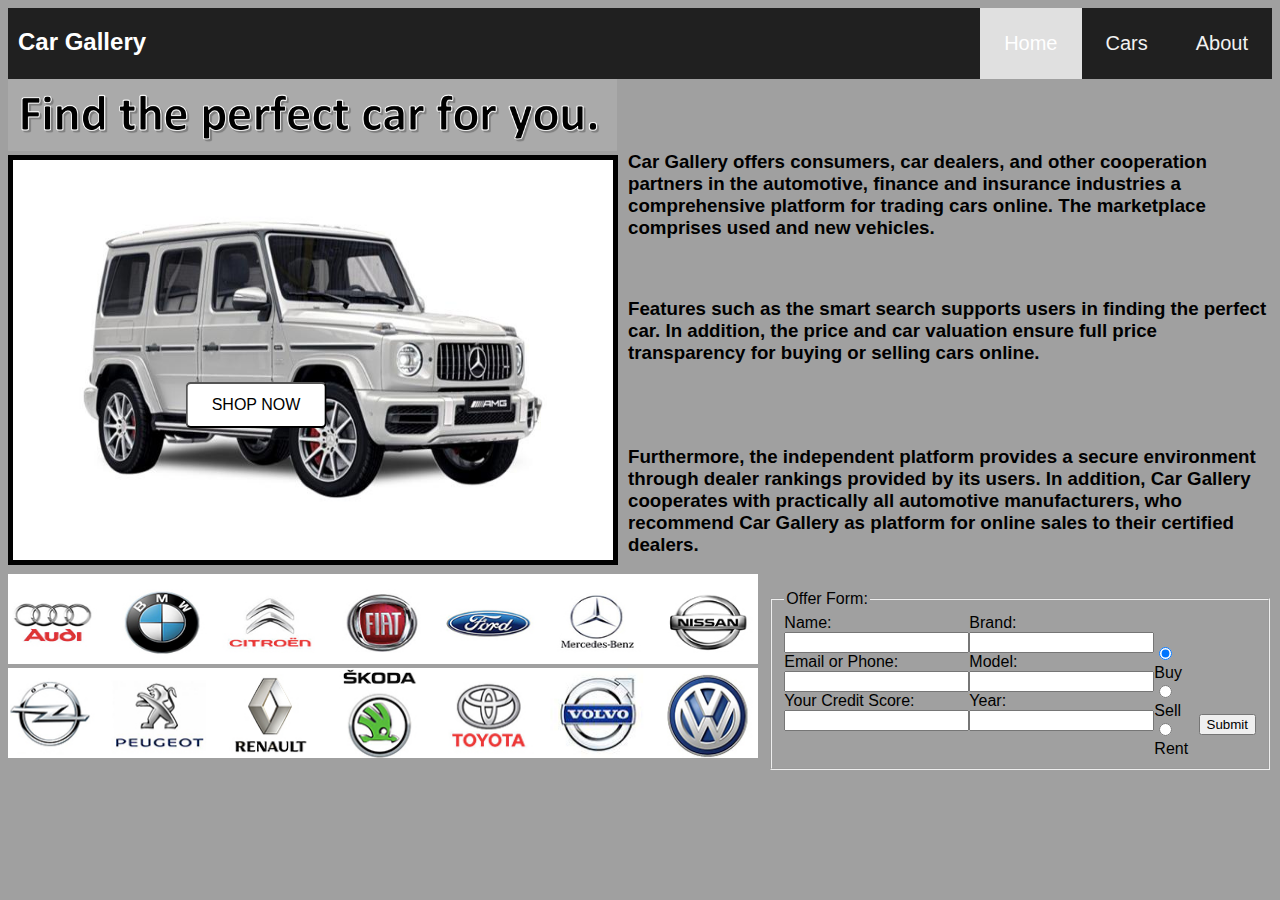
<file: Web Fundamentals/index.html>
<!DOCTYPE html>
<html>

<head>
    <meta charset="UTF-8">
    <meta name="viewport" content="width=device-width, initial-scale=1.0, maximum-scale=1.0, user-scalable=0" />
    <link rel="stylesheet" type="text/css" href="style.css">
</head>
<script src="index.js">
</script>
<style>
    .button-image .button-center {
        position: absolute;
        top: 45%;
        left: 20%;
        transform: translate(-50%, -50%);
        -ms-transform: translate(-50%, -50%);
        background-color: white;
        color: black;
        font-size: 16px;
        padding: 12px 24px;
        cursor: pointer;
        border-radius: 5px;
    }
    
    .button-image .button-center a {
        text-decoration: none;
    }
    
    .button-image .button-center:hover {
        background-color: red;
    }
    
    .main-first {
        display: grid;
        grid-template-columns: auto auto;
    }
    
    .main-left {
        display: grid;
        grid-template-rows: : 1fr 3fr;
    }
    
    .main-right {
        display: grid;
        grid-template-rows: 1fr 1fr 1fr;
        padding-left: 10px;
        padding-top: 53px;
    }
    
    fieldset {
        display: inline-grid;
        grid-template-columns: auto auto auto auto;
        margin-top: 16px;
    }
    
    .offer-last {
        padding-top: 30px;
    }
    
    .submit {
        padding-top: 100px;
    }

    .second-container{
      display: grid;
      grid-template-columns: auto auto; 
    }
</style>

<body>
    <title> Cars </title>
    <div class="topnav">
        <h2 class="nav-title">Car Gallery</h2>
        <a href="about.html">About</a>
        <a href="gallery.html">Cars</a>
        <a class="active" href="index.html">Home</a>
    </div>

    <!-- <div class="cont"> 
  <div class="item1"> <h2> sol blok </h2></div>

  <div=class="item2"> <h2> sag blok </h2></div>
</div> -->

    <div class="main-first">
        <div class="main-left">
            <img src="slogan.png" height="71.5" class=""> </img>

            <div class="button-image">
                <a href="gallery.html">
                    <button class="button-center"> SHOP NOW </button>
                </a>
                <img src="data/mercedes-benz-g.jpeg" alt="merco" width="600" height="400" border='5'>
            </div>
        </div>

        <div class="main-right">
            <h3> Car Gallery offers consumers, car dealers, and other cooperation partners in the automotive, finance and insurance industries a comprehensive platform for trading cars online. The marketplace comprises used and new vehicles. <br> </h3>
            <h3> Features such as the smart search supports users in finding the perfect car. In addition, the price and car valuation ensure full price transparency for buying or selling cars online. <br> </h3>
            <h3> Furthermore, the independent platform provides a secure environment through dealer rankings provided by its users.
In addition, Car Gallery cooperates with practically all automotive manufacturers, who recommend Car Gallery as platform for online sales to their certified dealers. </h3>
        </div>
    </div>

    <div class="second-container">
      <div>
         <img src="ss.png" height="90px" width="750px" alt="brands">
        <img src="ss2.png" height="90px" width="750px" alt="brands">
      </div>
    <div>
    <form class="">
        <fieldset>
            <legend>Offer Form:</legend>

            <div>
                Name:
                <br>
                <input type="text" name="name">
                <br> Email or Phone:
                <br>
                <input type="text" name="contact">
                <br> Your Credit Score:
                <br>
                <input type="text" name="credit-score">
                <br>
            </div>
            <div>

                Brand:
                <br>
                <input type="text" name="brand">
                <br> Model:
                <br>
                <input type="text" name="model">
                <br> Year:
                <br>
                <input type="text" name="year" r>
                <br>
            </div>
            <div class="offer-last">
                <input type="radio" name="type" value="buy" checked> Buy
                <br>
                <input type="radio" name="type" value="sell"> Sell
                <br>
                <input type="radio" name="type" value="rent"> Rent
                <br>
            </div>
            <div class="submit">
                <button onclick="offer_alert()"> Submit </button>
            </div>

        </fieldset>
    </form>
  </div>

  </div>
    <!-- http://about.autoscout24.com/au-company/au-company-portrait.aspx -->

</body>

</html>
</file>
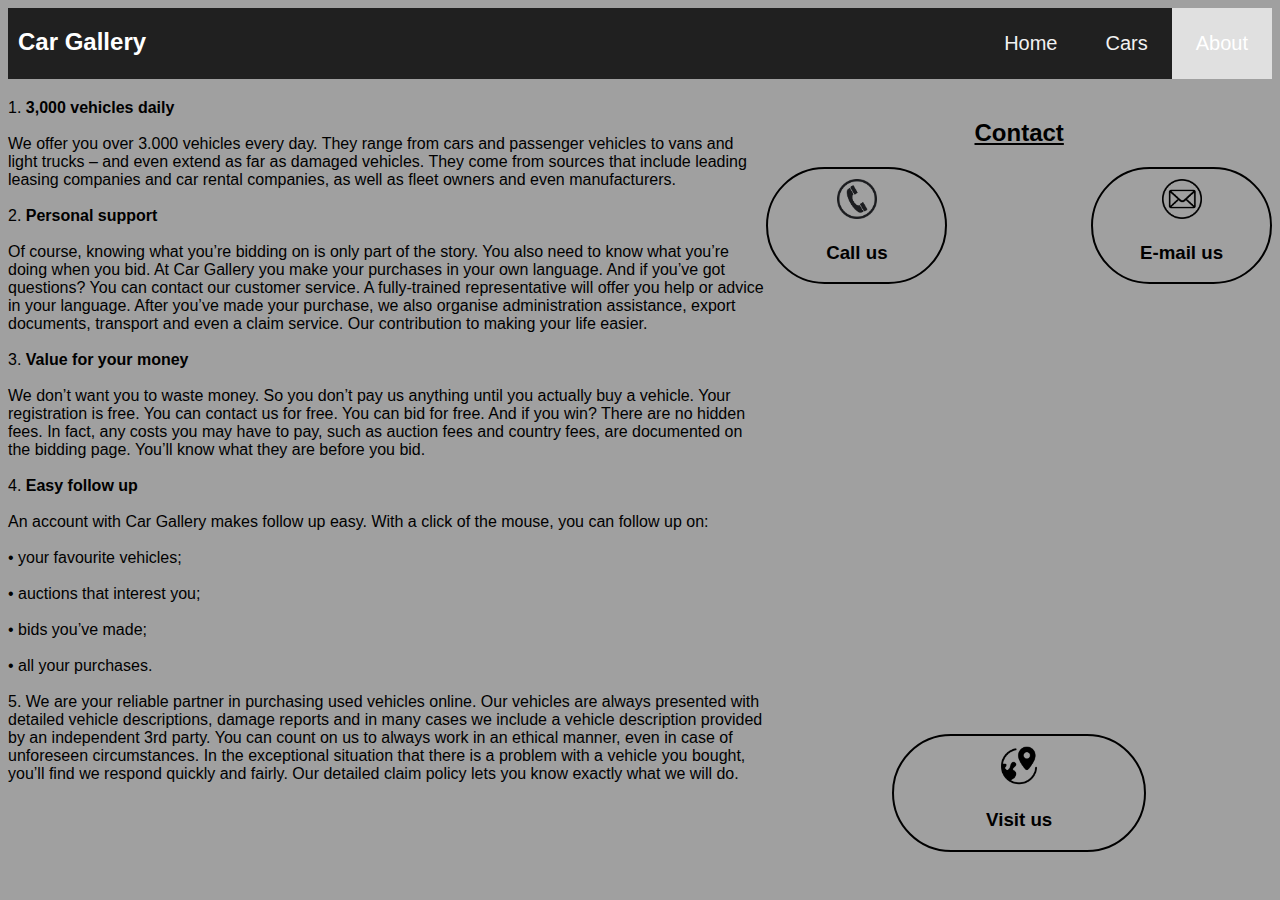
<file: Web Fundamentals/about.html>
<!DOCTYPE html>
<html>

<head>
    <meta charset="UTF-8">
    <meta name="viewport" content="width=device-width, initial-scale=1.0, maximum-scale=1.0, user-scalable=0" />
    <title>About us</title>
    <link rel="stylesheet" type="text/css" href="style.css">
</head>

<body>

    <style>
        .main {
            display: grid;
            grid-template-columns: 60% 40%;
        }
        
        .a-center {
            display: block;
            margin-left: auto;
            margin-right: auto;
            text-align: center;
            text-decoration: none;
            color: black;
            margin-top: 10px;
        }
        
        .left-box {
            padding-top: 20px;
        }
        
        .right-box {
            padding-top: 20px;
        }
        
        .right-box iframe {
            display: block;
            width: 100%;
        }
        
        .tel-div {
            float: left;
            width: 35%;
            border-radius: 100px;
            border: 2px solid;
            border-color: black;
        }
        
        .mail-div {
            float: right;
            width: 35%;
            border-radius: 100px;
            border: 2px solid;
            border-color: black;
        }
        
        .visit-div {
            border-radius: 100px;
            border: 2px solid;
            border-color: black;
            display: block;
            margin-left: auto;
            margin-right: auto;
            width: 250px;
        }
    </style>

    <div class="topnav">
        <h2 class="nav-title"> Car Gallery </h2>
        <a class="active" href="about.html">About</a>
        <a href="gallery.html">Cars</a>
        <a href="index.html">Home</a>
    </div>

    <div class="main">
        <div class="left-box" <h3> 1. <b> 3,000 vehicles daily </b>
            <br> </br>
            We offer you over 3.000 vehicles every day. They range from cars and passenger vehicles to vans and light trucks – and even extend as far as damaged vehicles. They come from sources that include leading leasing companies and car rental companies, as well as fleet owners and even manufacturers.

            <br> </br>
            2. <b> Personal support </b>
            <br> </br>
            Of course, knowing what you’re bidding on is only part of the story. You also need to know what you’re doing when you bid. At Car Gallery you make your purchases in your own language. And if you’ve got questions? You can contact our customer service. A fully-trained representative will offer you help or advice in your language. After you’ve made your purchase, we also organise administration assistance, export documents, transport and even a claim service. Our contribution to making your life easier.

            <br> </br>
            3. <b> Value for your money </b>
            <br> </br>
            We don’t want you to waste money. So you don’t pay us anything until you actually buy a vehicle. Your registration is free. You can contact us for free. You can bid for free. And if you win? There are no hidden fees. In fact, any costs you may have to pay, such as auction fees and country fees, are documented on the bidding page. You’ll know what they are before you bid.
            <br> </br>

            4. <b> Easy follow up </b>
            <br> </br>
            An account with Car Gallery makes follow up easy. With a click of the mouse, you can follow up on:
            <br> </br>
            • your favourite vehicles;
            <br> </br>
            • auctions that interest you;
            <br> </br>
            • bids you’ve made;
            <br> </br>
            • all your purchases.
            <br> </br>

            5. We are your reliable partner in purchasing used vehicles online. Our vehicles are always presented with detailed vehicle descriptions, damage reports and in many cases we include a vehicle description provided by an independent 3rd party. You can count on us to always work in an ethical manner, even in case of unforeseen circumstances. In the exceptional situation that there is a problem with a vehicle you bought, you’ll find we respond quickly and fairly. Our detailed claim policy lets you know exactly what we will do. </h3>

        </div>

        <div class="right-box">
            <h2 class="centered"> <u> Contact </u> </h2>
            <div class="tel-div">
                <a href="tel:5555555555" class="a-center"> <img src="phone.png" height="40" width="40" />
                    <h3> Call us </h3> </a>
            </div>
            <div class="mail-div">
                <a href="mailto:berkininceoglu@yahoo.com" class="a-center"> <img src="email.png" height="40" width="40" />
                    <h3> E-mail us </h3> </a>
            </div>
            <iframe src="https://www.google.com/maps/embed?pb=!1m18!1m12!1m3!1d423283.43555428216!2d-118.69191918965386!3d34.02073049702749!2m3!1f0!2f0!3f0!3m2!1i1024!2i768!4f13.1!3m3!1m2!1s0x80c2c75ddc27da13%3A0xe22fdf6f254608f4!2sLos%20Angeles%2C%20CA%2C%20USA!5e0!3m2!1sen!2ssi!4v1576167696579!5m2!1sen!2ssi" class="a-center" width="400" height="450" frameborder="0" style="border:0;" allowfullscreen=""></iframe>
            <div class="visit-div">
                <a class="a-center" border="1px solid"> <img src="location.png" height="40" width="40" />
                    <h3> Visit us</h3> </a>
            </div>

        </div>
    </div>

</body>

</html>

<!-- https://www.adesa.eu/en/cms/work-with-adesa -->
</file>
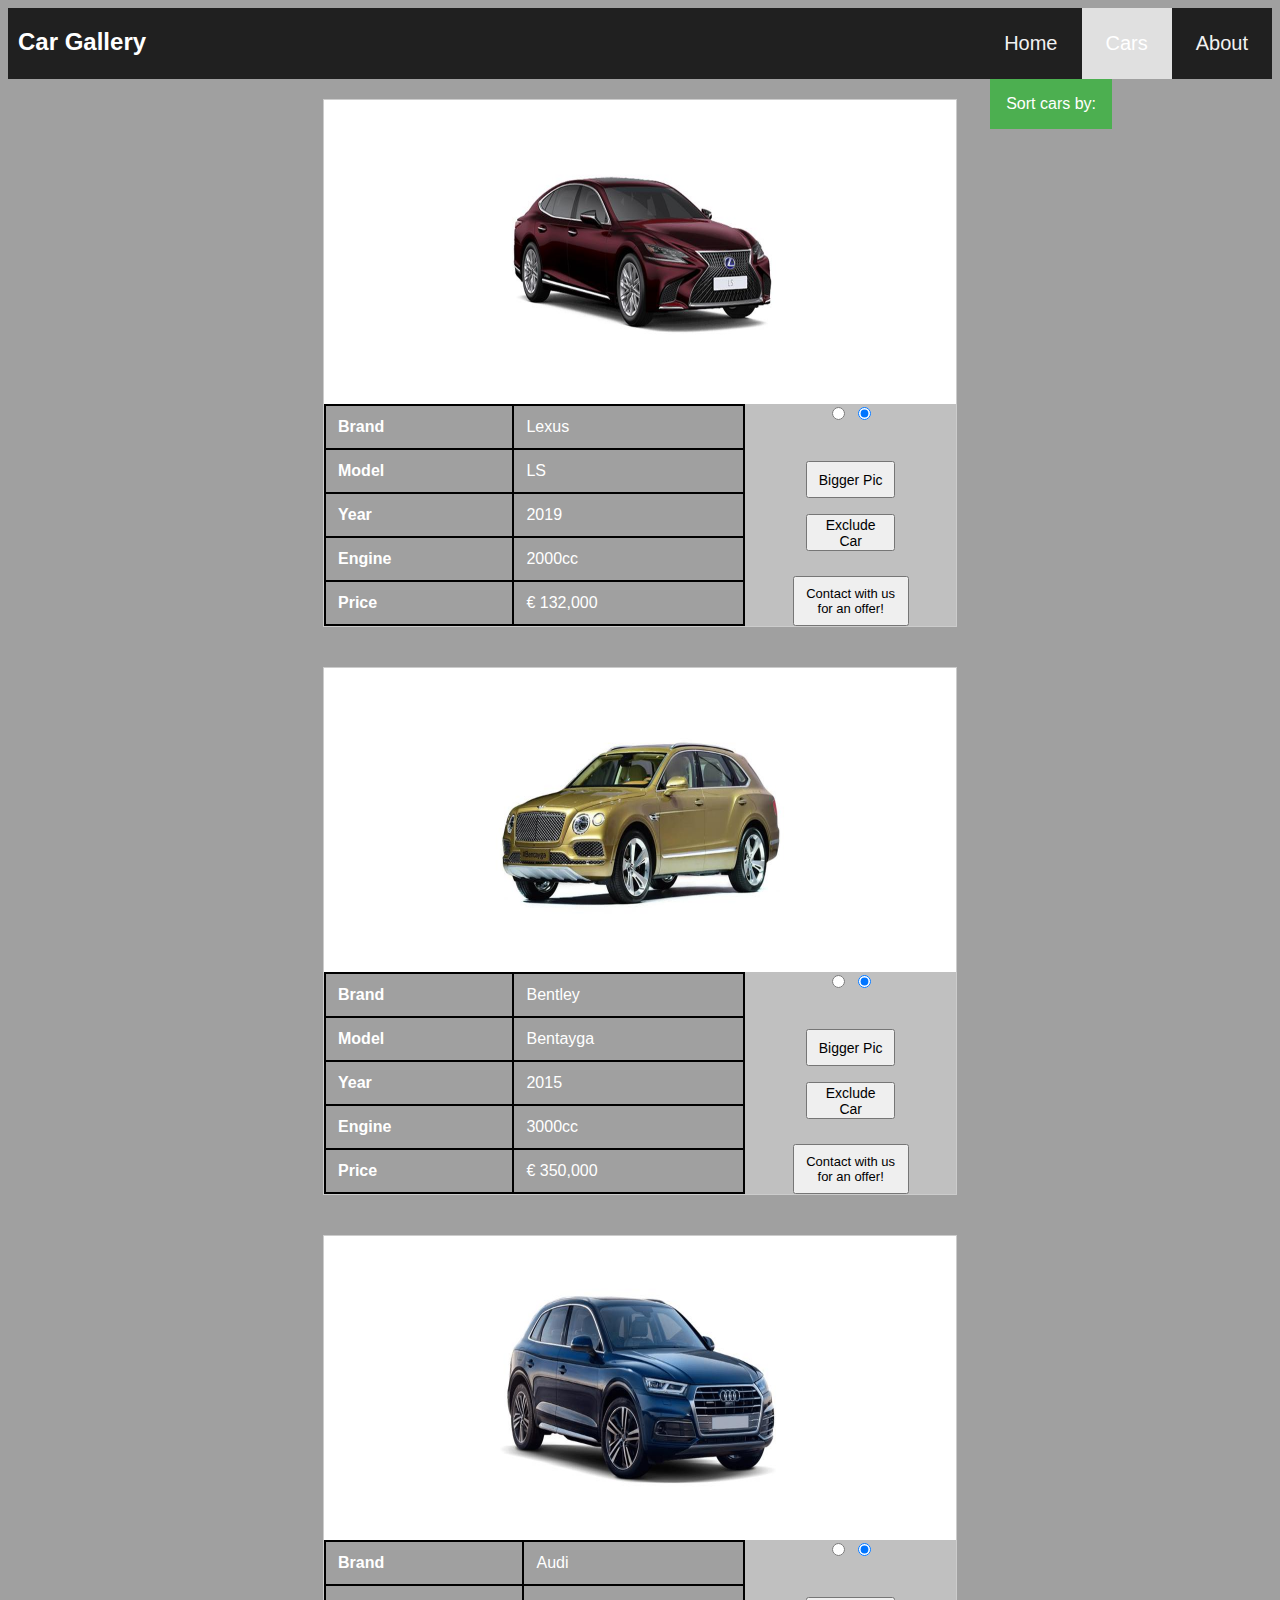
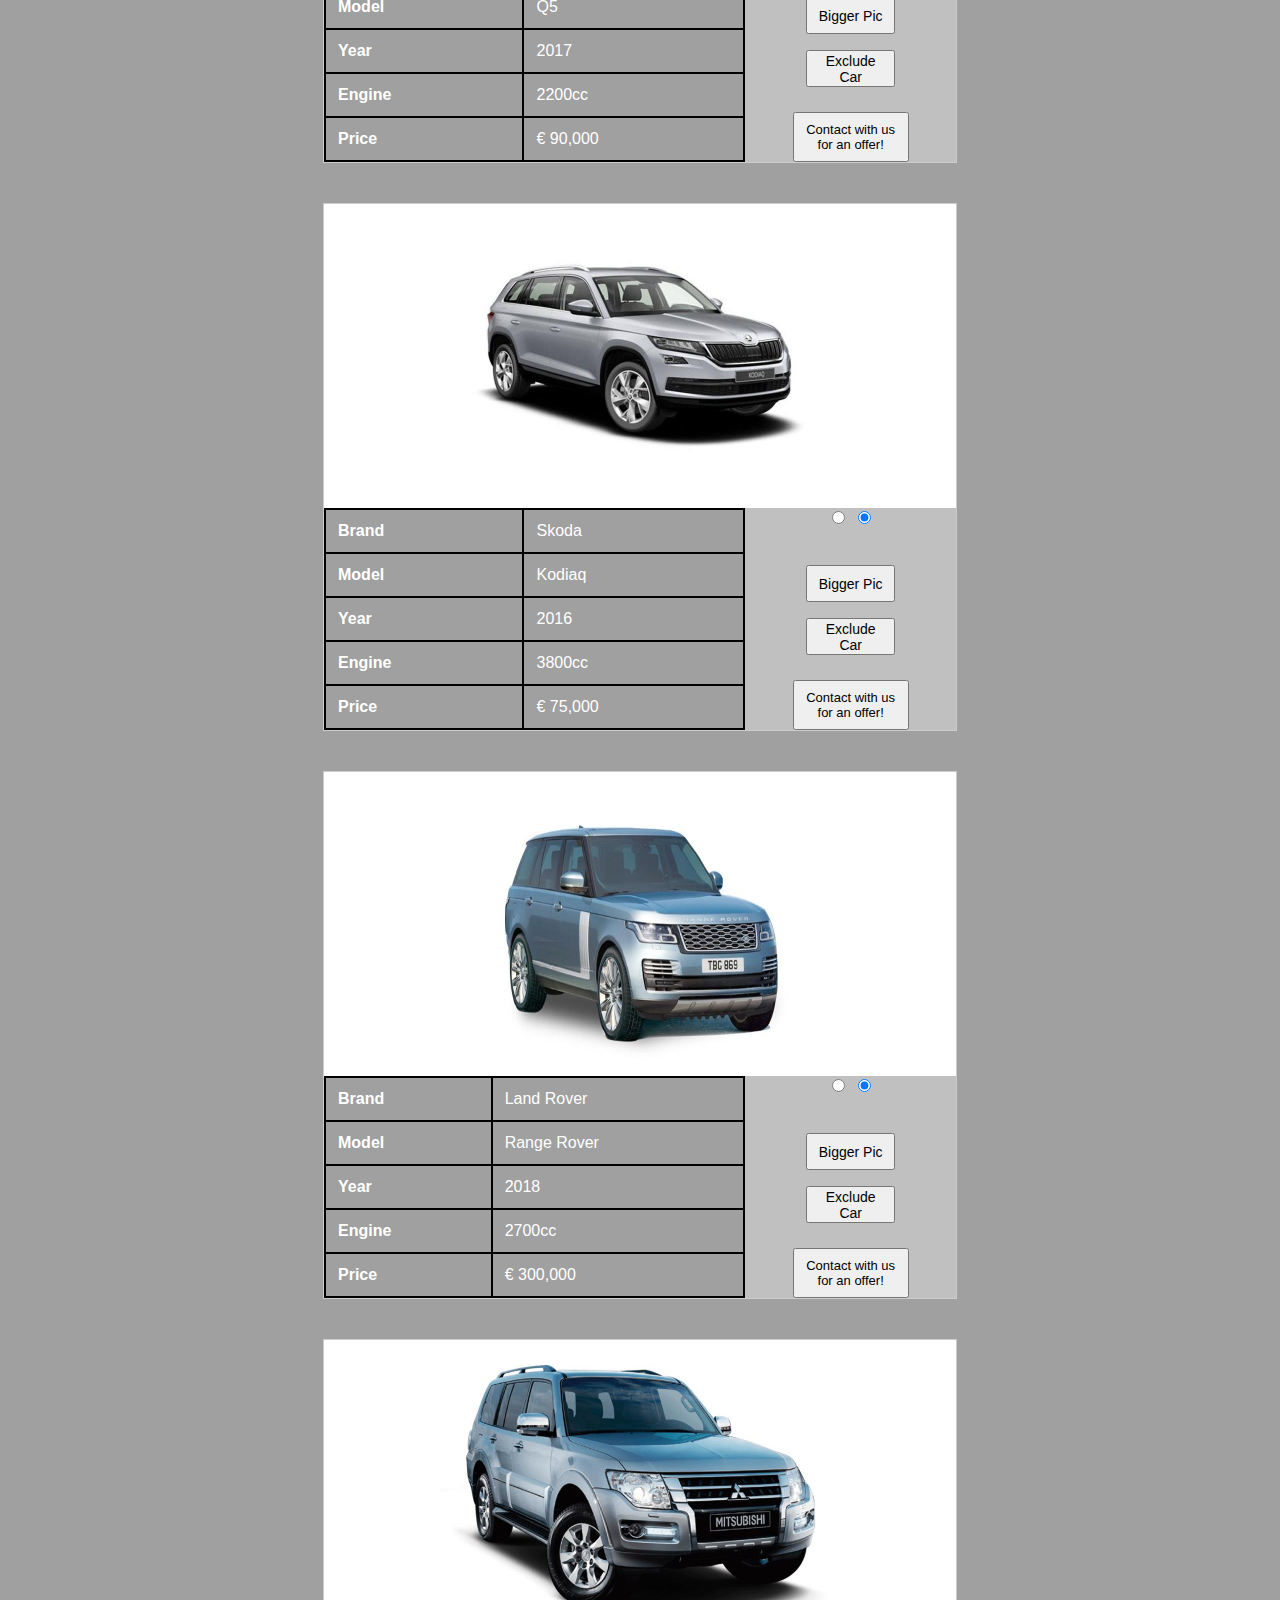
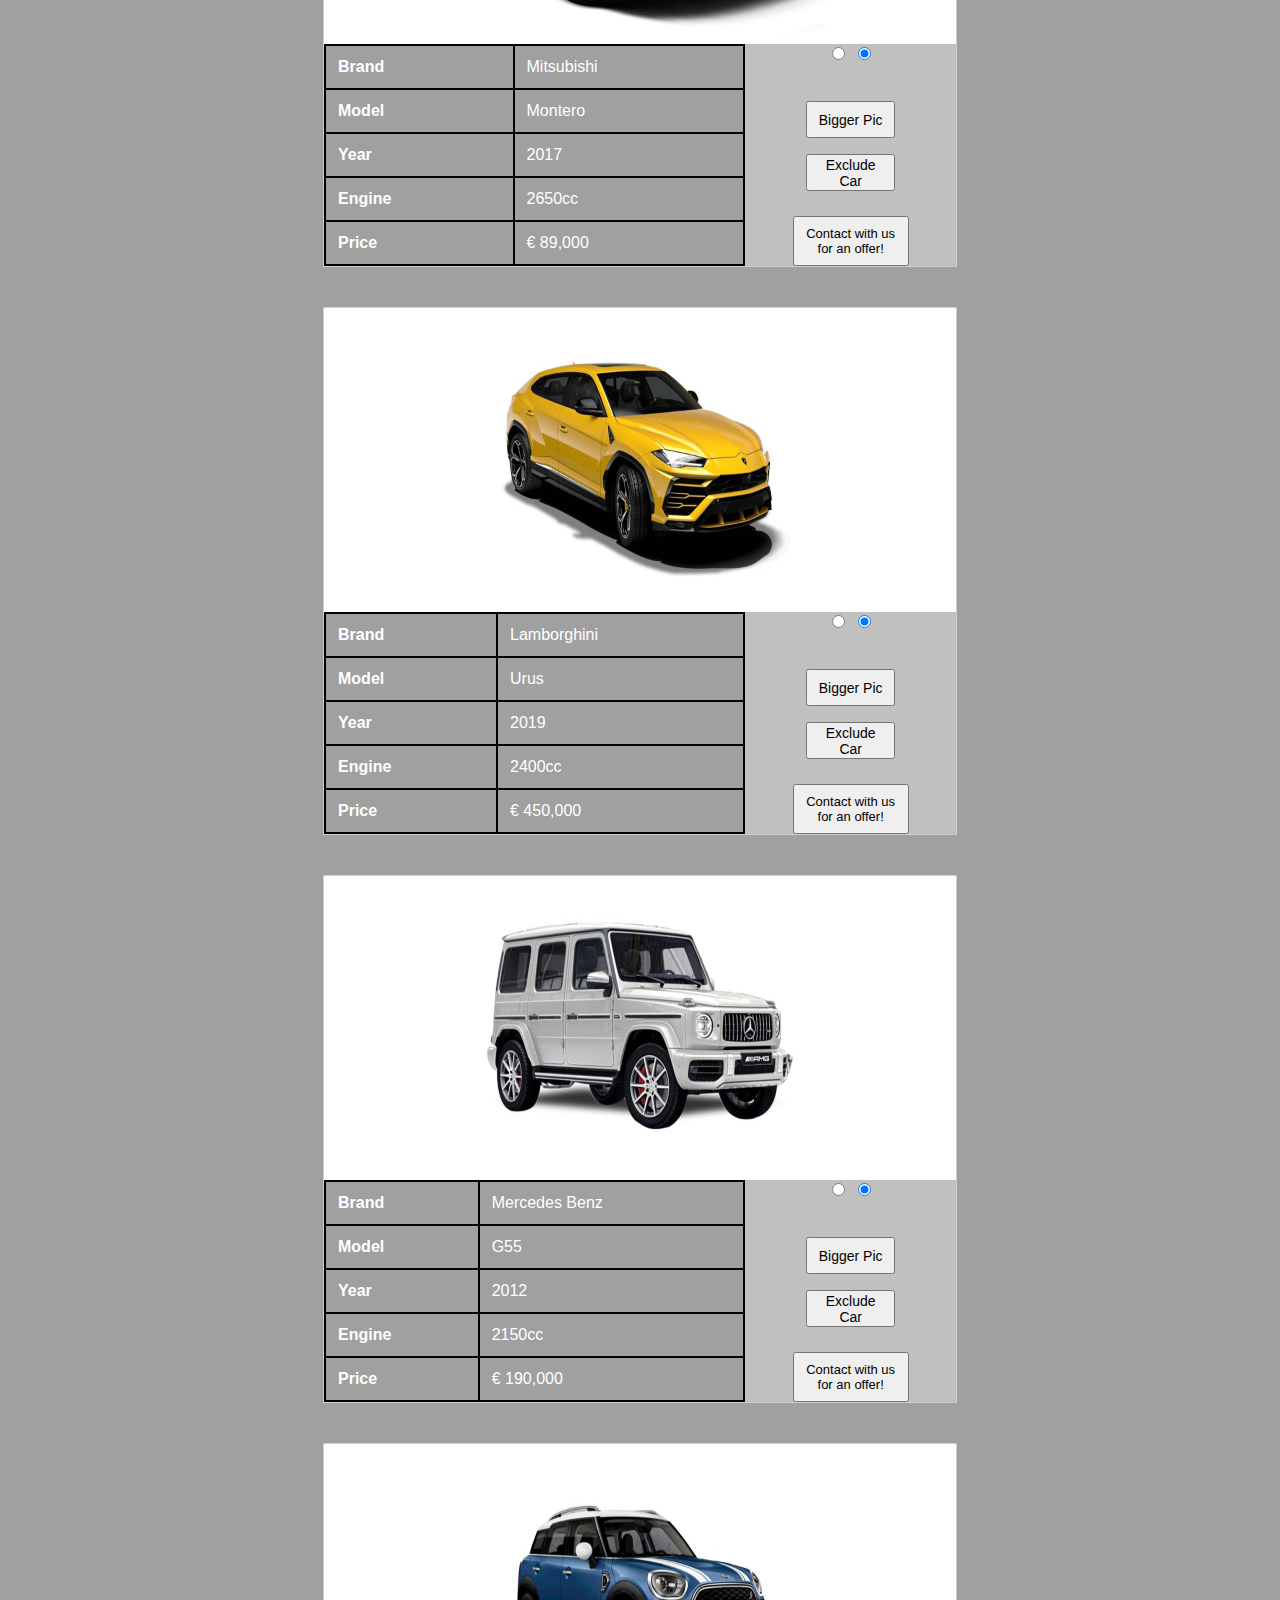
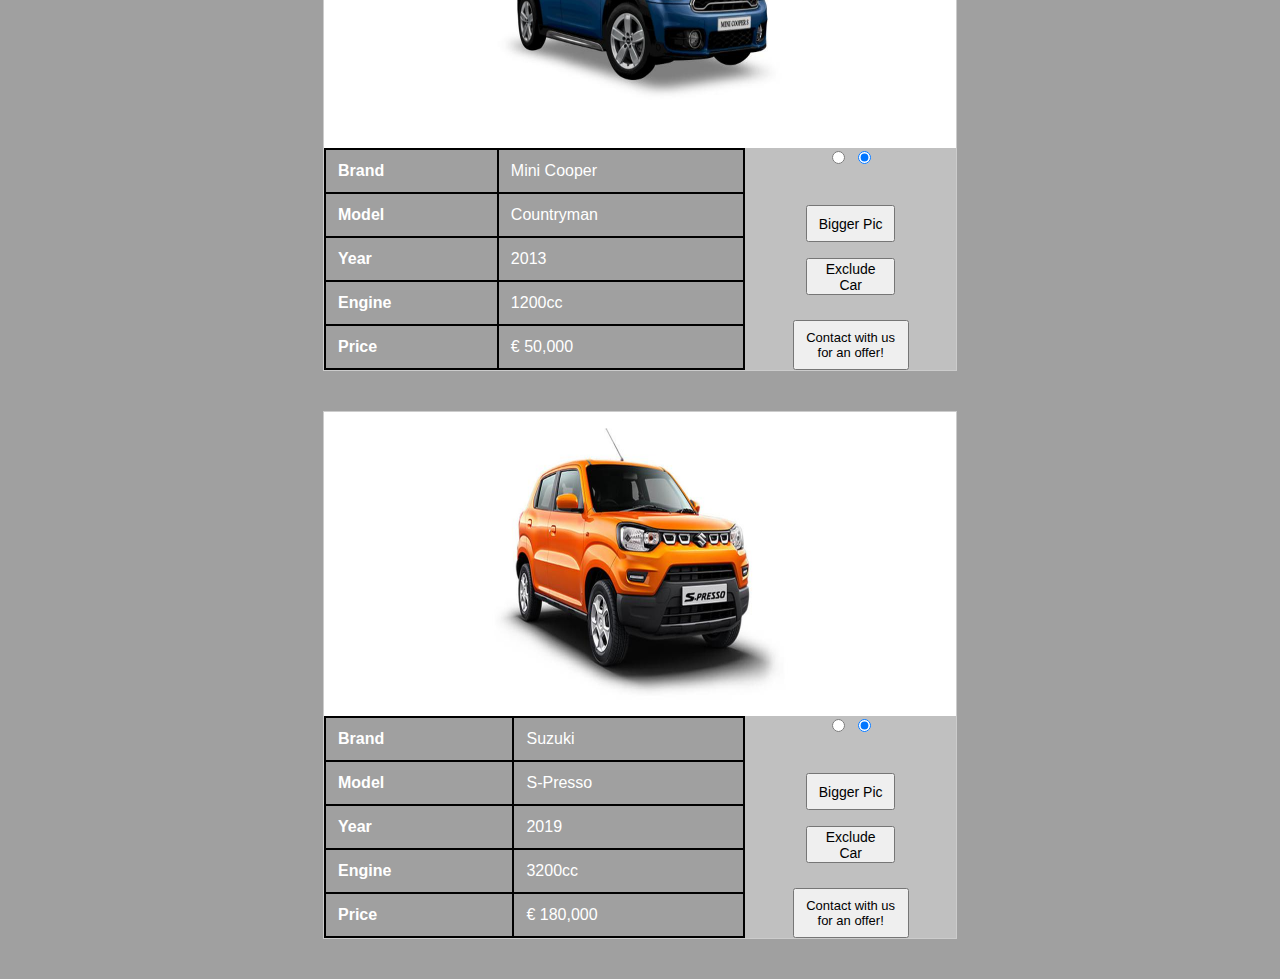
<file: Web Fundamentals/gallery.html>
<!DOCTYPE html>
<html>

<head>
    <meta charset="UTF-8">
    <meta name="viewport" content="width=device-width, initial-scale=1.0, maximum-scale=1.0, user-scalable=0" />

    <!--    <script async src="functions.js"> </script> -->
    <script defer src="functions.js"></script>
    <style>
        div.gallery {
            border: 1px solid #ccc;
            margin-top: 20px;
            margin-bottom: 40px;
            display: block;
            margin-left: auto;
            margin-right: auto;
            width: 50%;
            text-align: center;
            background-color: white;
        }
        
        div.gallery:hover {
            border: 1px solid #777;
        }
        
        div.gallery img {
            width: 400px;
            height: 300px;
        }
        
        div.desc {
            padding: 10px;
            text-align: center;
            height: 100px;
            color: white;
        }
        
        table {
            border: 2px solid black;
            border-collapse: collapse;
            width: 100%;
            background-color: #A0A0A0;
        }
        
        th,
        td {
            border: 2px solid black;
            padding: 12px;
            text-align: left;
            color: white;
        }
        
        .offer {
            margin-top: 15px;
            /*float: right;*/
            width: 55%;
            height: 50px;
            font-size: 13px;
            margin-left: auto;
            margin-right: auto;
        }
        
        .active {
            background-color: #666;
            color: white;
        }
        
        .grid {
            display: grid;
            background-color: #C0C0C0;
            grid-template-rows: 1fr 1fr 1fr;
            /* grid-template-rows: 1fr 1fr 1fr;*/
        }
        
        .tablebuttons {
            display: grid;
            background-color: #C0C0C0;
            grid-template-columns: 2fr 1fr;
            /* grid-template-rows: 1fr 1fr 1fr;*/
        }
        
        .buts {
            margin-top: 5px;
            /*float: right;*/
            width: 42%;
            height: 37px;
            font-size: 14px;
            margin-left: auto;
            margin-right: auto;
        }
    </style>
    <title> Photos</title>
    <link rel="stylesheet" type="text/css" href="style.css">
</head>

<body>
    <!-- <script src="functions.js"> </script> -->
    <div class="topnav">
        <h2 class="nav-title"> Car Gallery </h2>
        <a href="about.html">About</a>
        <a class="active" href="gallery.html">Cars</a>
        <a href="index.html">Home</a>
    </div>

    <div class="dropdown">
        <button class="dropbtn">Sort cars by:</button>
        <div class="dropdown-content">
            <a id="c0" onclick="yearAscending()"> Year : Sort Ascending</a>
            <a id="c1" onclick="yearDescending()">Year : Sort Descending</a>
            <a id="c2" onclick="engineAscending()"> Engine : Sort Ascending</a>
            <a id="c3" onclick="engineDescending()">Engine : Sort Descending</a>
            <a id="c4" onclick="priceAscending()"> Price : Sort Ascending</a>
            <a id="c5" onclick="priceDescending()">Price : Sort Descending</a>

        </div>
    </div>

    <div id="container">
    </div>

    <!-- https://www.cartrade.com/volvo-cars/xc40/images

</body>
</html>
</file>
<file: Web Fundamentals/style.css>
body {
    background-color: #A0A0A0;
    font-family: arial, sans-serif
}

.centered {
    display: block;
    margin-left: auto;
    margin-right: auto;
    width: 50%;
    text-align: center;
}

.topnav {
    background-color: #202020;
    overflow: hidden;
}


.topnav a {
    float: right;
    color: #f2f2f2;
    text-align: center;
    padding: 24px;
    text-decoration: none;
    font-size: 20px;
}


.topnav a:hover {
    background-color: #808080;
    color: black;
}


.topnav a.active {
    background-color: #E0E0E0;
    color: white;
}

.nav-title {
    float: left;
    color: white;
    padding-left: 10px;
}

.nav-title a {
    float: left;
    color: white;
    padding-left: 10px;
    font-size: 10px;
}


.dropbtn {
    background-color: #4CAF50;
    color: white;
    padding: 16px;
    font-size: 16px;
    border: none;
}


.dropdown {
    float: right;
    margin-right: 160px;
    position: relative;
    display: inline-block;
}

.dropdown-content {
    display: none;
    position: absolute;
    background-color: #f1f1f1;
    min-width: 160px;
    box-shadow: 0px 8px 16px 0px rgba(0, 0, 0, 0.2);
    z-index: 1;
}


/* Links inside the dropdown */

.dropdown-content a {
    color: black;
    padding: 12px 16px;
    text-decoration: none;
    display: block;
}


.dropdown:hover .dropdown-content {
    display: block;
}

.dropdown:hover .dropbtn {
    background-color: #3e8e41;
}


}
</file>
